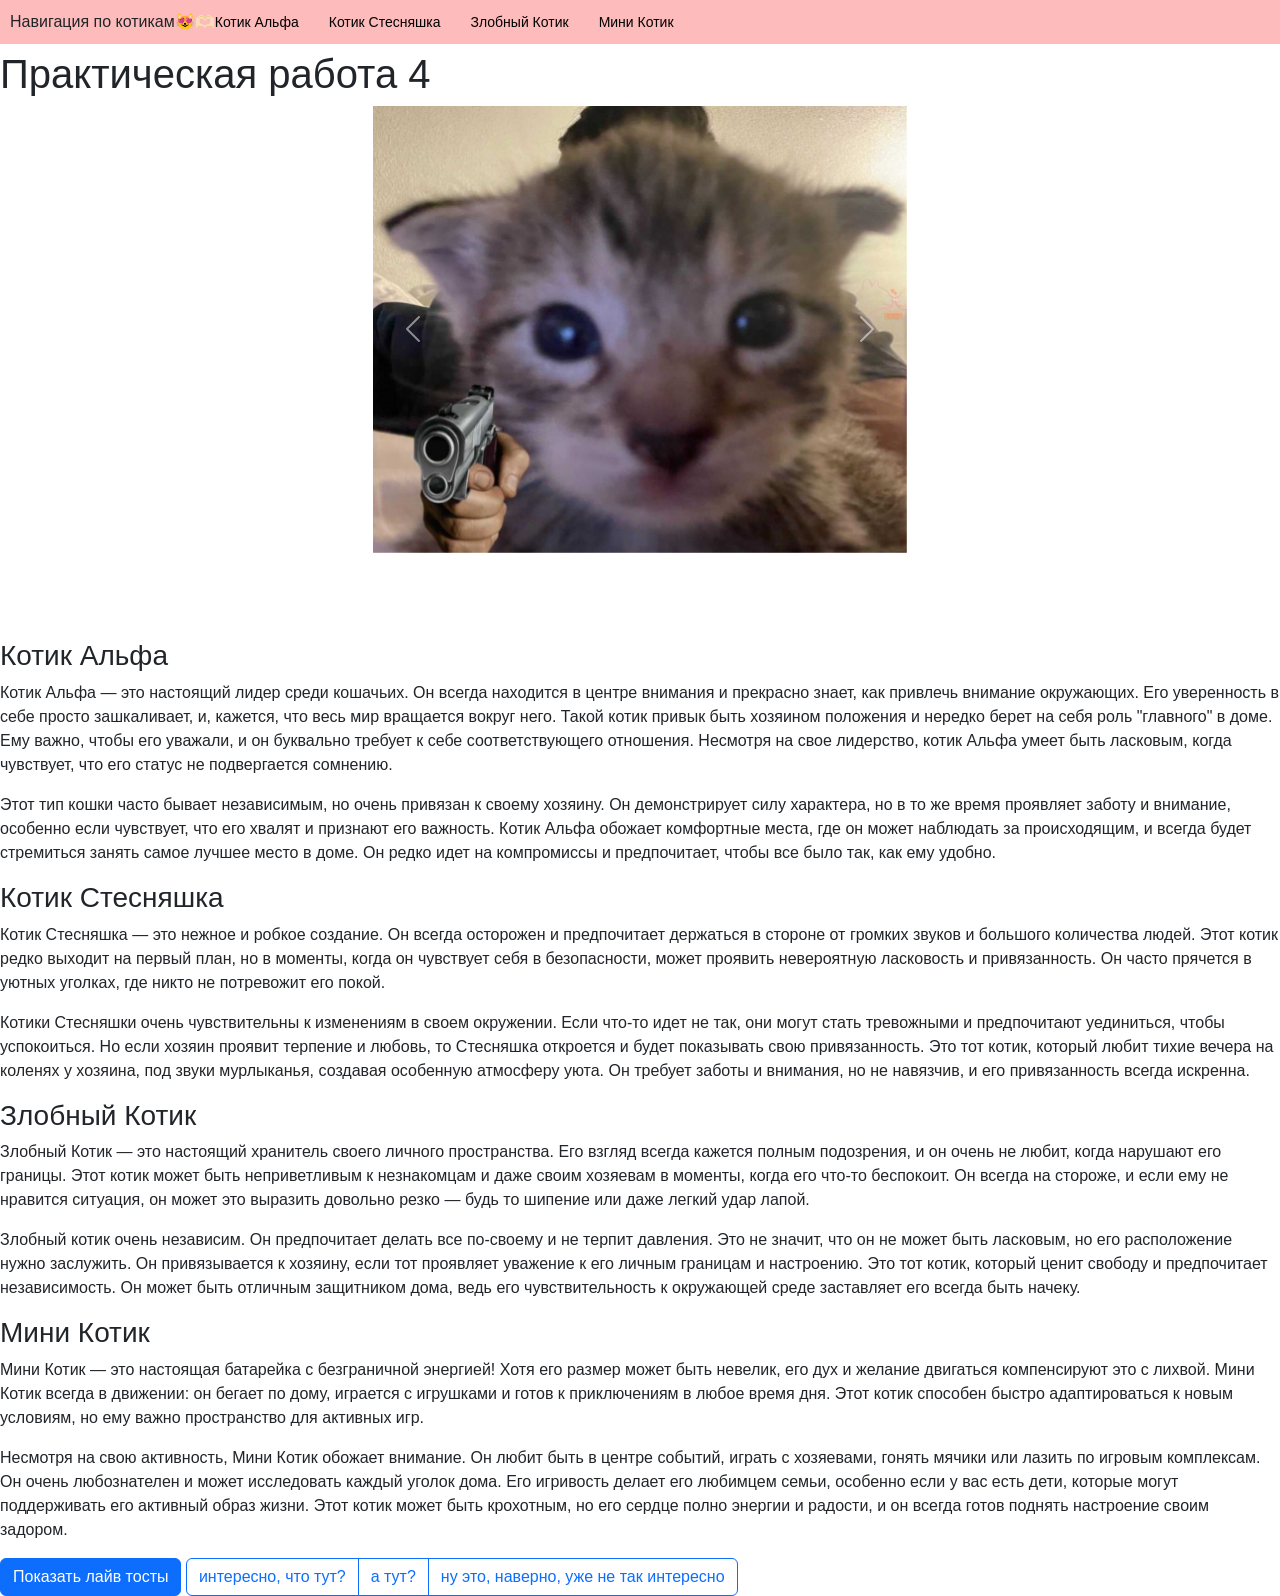
<file: pr4/index.html>
<!doctype html>
<html lang="ru">
<head>
    <!-- Обязательные метатеги -->
    <meta charset="utf-8">
    <meta name="viewport" content="width=device-width, initial-scale=1">

    <!-- Bootstrap CSS -->

    <link href="https://cdn.jsdelivr.net/npm/bootstrap@5.0.2/dist/css/bootstrap.min.css" rel="stylesheet" integrity="sha384-EVSTQN3/azprG1Anm3QDgpJLIm9Nao0Yz1ztcQTwFspd3yD65VohhpuuCOmLASjC" crossorigin="anonymous">

    <title>Практическая работа 4</title>
    <style>
        body {
            font-family: Arial, sans-serif;
        }
        nav {
            padding: 10px;
            top: 0;
            width: 100%;
            background-color: #febbbb; 
            position: fixed;
            z-index: 1000;
        }
        nav ul {
            list-style-type: none; 
            padding: 0;
            margin: 0;
            display: flex; /*выравнивание в строку*/
        }
        nav ul li {
            margin-right: 30px; 
        }
        nav ul li a {
            color: black; 
            text-decoration: none; 
            font-size: 14px;
        }
        
        nav ul li a.active {
            font-weight: bold;
            color: #FF4500; /*активный пункт-оранжевым*/
        }
        
        h1 {
            margin-top: 50px; 
        }
        .карусель {
            height: 400pt;
            width: 400pt;
            margin: 0 auto;
        }
    </style>

</head>
<body>
<!-- Панель навигации -->
<nav>
    <ul>
        <li1><a>Навигация по котикам😻🫶🏻</a></li1>
        <li><a href="#alpha">Котик Альфа</a></li>
        <li><a href="#shy">Котик Стесняшка</a></li>
        <li><a href="#angry">Злобный Котик</a></li>
        <li><a href="#mini">Мини Котик</a></li>
    </ul>
</nav>




   <h1>Практическая работа 4</h1>
    <!-- Вариант 1: Bootstrap в связке с Popper -->
    <script src="https://cdn.jsdelivr.net/npm/bootstrap@5.0.2/dist/js/bootstrap.bundle.min.js" integrity="sha384-MrcW6ZMFYlzcLA8Nl+NtUVF0sA7MsXsP1UyJoMp4YLEuNSfAP+JcXn/tWtIaxVXM" crossorigin="anonymous"></script>

    <!--карусель -->
    <div class="карусель">
        <div id="carouselExampleControls" class="carousel slide" data-bs-ride="carousel">
            <div class="carousel-inner">
                <div class="carousel-item active">
                    <img src="cat1.jpeg" class="d-block w-100" alt="...">
                </div>
                <div class="carousel-item">
                    <img src="cat2.jpeg" class="d-block w-100" alt="...">
                </div>
                <div class="carousel-item">
                    <img src="cat3.jpeg" class="d-block w-100" alt="...">
                </div>
            </div>
            <button class="carousel-control-prev" type="button" data-bs-target="#carouselExampleControls" data-bs-slide="prev">
                <span class="carousel-control-prev-icon" aria-hidden="true"></span>
                <span class="visually-hidden">Предыдущий</span>
            </button>
            <button class="carousel-control-next" type="button" data-bs-target="#carouselExampleControls" data-bs-slide="next">
                <span class="carousel-control-next-icon" aria-hidden="true"></span>
                <span class="visually-hidden">Следующий</span>
            </button>
        </div>
    </div>


    <div>
    <h3 id="alpha">Котик Альфа</h3>
    <p>Котик Альфа — это настоящий лидер среди кошачьих. Он всегда находится в центре внимания и прекрасно знает, как привлечь внимание окружающих. Его уверенность в себе просто зашкаливает, и, кажется, что весь мир вращается вокруг него. Такой котик привык быть хозяином положения и нередко берет на себя роль "главного" в доме. Ему важно, чтобы его уважали, и он буквально требует к себе соответствующего отношения. Несмотря на свое лидерство, котик Альфа умеет быть ласковым, когда чувствует, что его статус не подвергается сомнению.</p>
    <p>Этот тип кошки часто бывает независимым, но очень привязан к своему хозяину. Он демонстрирует силу характера, но в то же время проявляет заботу и внимание, особенно если чувствует, что его хвалят и признают его важность. Котик Альфа обожает комфортные места, где он может наблюдать за происходящим, и всегда будет стремиться занять самое лучшее место в доме. Он редко идет на компромиссы и предпочитает, чтобы все было так, как ему удобно.</p>

    <h3 id="shy">Котик Стесняшка</h3>
    <p>Котик Стесняшка — это нежное и робкое создание. Он всегда осторожен и предпочитает держаться в стороне от громких звуков и большого количества людей. Этот котик редко выходит на первый план, но в моменты, когда он чувствует себя в безопасности, может проявить невероятную ласковость и привязанность. Он часто прячется в уютных уголках, где никто не потревожит его покой.</p>
    <p>Котики Стесняшки очень чувствительны к изменениям в своем окружении. Если что-то идет не так, они могут стать тревожными и предпочитают уединиться, чтобы успокоиться. Но если хозяин проявит терпение и любовь, то Стесняшка откроется и будет показывать свою привязанность. Это тот котик, который любит тихие вечера на коленях у хозяина, под звуки мурлыканья, создавая особенную атмосферу уюта. Он требует заботы и внимания, но не навязчив, и его привязанность всегда искренна.</p>

    <h3 id="angry">Злобный Котик</h3>
    <p>Злобный Котик — это настоящий хранитель своего личного пространства. Его взгляд всегда кажется полным подозрения, и он очень не любит, когда нарушают его границы. Этот котик может быть неприветливым к незнакомцам и даже своим хозяевам в моменты, когда его что-то беспокоит. Он всегда на стороже, и если ему не нравится ситуация, он может это выразить довольно резко — будь то шипение или даже легкий удар лапой.</p>
    <p>Злобный котик очень независим. Он предпочитает делать все по-своему и не терпит давления. Это не значит, что он не может быть ласковым, но его расположение нужно заслужить. Он привязывается к хозяину, если тот проявляет уважение к его личным границам и настроению. Это тот котик, который ценит свободу и предпочитает независимость. Он может быть отличным защитником дома, ведь его чувствительность к окружающей среде заставляет его всегда быть начеку.</p>

    <h3 id="mini">Мини Котик</h3>
    <p>Мини Котик — это настоящая батарейка с безграничной энергией! Хотя его размер может быть невелик, его дух и желание двигаться компенсируют это с лихвой. Мини Котик всегда в движении: он бегает по дому, играется с игрушками и готов к приключениям в любое время дня. Этот котик способен быстро адаптироваться к новым условиям, но ему важно пространство для активных игр.</p>
    <p>Несмотря на свою активность, Мини Котик обожает внимание. Он любит быть в центре событий, играть с хозяевами, гонять мячики или лазить по игровым комплексам. Он очень любознателен и может исследовать каждый уголок дома. Его игривость делает его любимцем семьи, особенно если у вас есть дети, которые могут поддерживать его активный образ жизни. Этот котик может быть крохотным, но его сердце полно энергии и радости, и он всегда готов поднять настроение своим задором.</p>
    </div>
    
    <script>
        const sections = document.querySelectorAll('h3');
        const navLinks = document.querySelectorAll('nav ul li a'); 
    
        const observer = new IntersectionObserver(entries => {
            entries.forEach(entry => {
                const id = entry.target.getAttribute('id');
                const navLink = document.querySelector(`nav ul li a[href="#${id}"]`);
    
                if (entry.isIntersecting) {
                    navLinks.forEach(link => link.classList.remove('active'));
                    navLink.classList.add('active');// класс 'active' к текущей ссылке
                }
            });
        }, {
            rootMargin: '-50% 0px -50% 0px', // наблюдение, когда заголовок находится в центре экрана
            threshold: 0
        });
    
        sections.forEach(section => {
            observer.observe(section);
        });
    </script>



<!--всплыв сообщ-->
    <button type="button" class="btn btn-primary" id="liveToastBtn">Показать лайв тосты</button>

    <div class="position-fixed bottom-0 end-0 p-3" style="z-index: 11">
        <div id="liveToast" class="toast hide" role="alert" aria-live="assertive" aria-atomic="true">
            <div class="toast-header">
                <img src="cat4.gif" height="50pt" width="50pt" class="rounded me-2" alt="">
                <strong class="me-auto">хапи хапи тостик</strong>
                <small>только что</small>
                <button type="button" class="btn-close" data-bs-dismiss="toast" aria-label="Закрыть"></button>
            </div>
            <div class="toast-body">
              Ура! Это toast (жаль несъедобный)...
            </div>
        </div>
    </div>
<!--группа кнопок-->
    <div class="btn-group" role="group" aria-label="Basic outlined example">
      <button type="button" id="but1" class="btn btn-outline-primary">интересно, что тут?</button>
      <button type="button" id="but2" class="btn btn-outline-primary">а тут?</button>
      <button type="button" id="but3" class="btn btn-outline-primary">ну это, наверно, уже не так интересно</button>
    </div>
    <div class="position-fixed bottom-0 end-0 p-3" style="z-index: 11">
      <div id="toast1" class="toast hide" role="alert" aria-live="assertive" aria-atomic="true">
          <div class="toast-header">
              <img src="mops.gif" height="50pt" width="50pt" class="rounded me-2" alt="">
              <strong class="me-auto">🍞🍞🍞</strong>
              <small>только что</small>
              <button type="button" class="btn-close" data-bs-dismiss="toast" aria-label="Закрыть"></button>
          </div>
          <div class="toast-body">
            Ура! Это тоже toast (но, к сожалению, опять несъедобный)...
          </div>
        </div>
    </div>
    <div class="position-fixed bottom-0 end-0 p-3" style="z-index: 11">
      <div id="toast2" class="toast hide" role="alert" aria-live="assertive" aria-atomic="true">
          <div class="toast-header">
              <img src="cat5.gif" height="50pt" width="50pt" class="rounded me-2" alt="">
              <strong class="me-auto">мы (делаем практику)</strong>
              <small>только что</small>
              <button type="button" class="btn-close" data-bs-dismiss="toast" aria-label="Закрыть"></button>
          </div>
          <div class="toast-body">
            тяжело.... 
          </div>
        </div>
    </div>
    <div class="position-fixed bottom-0 end-0 p-3" style="z-index: 11">
      <div id="toast3" class="toast hide" role="alert" aria-live="assertive" aria-atomic="true">
          <div class="toast-header">
              <img src="cat6.gif" height="50pt" width="50pt" class="rounded me-2" alt="">
              <strong class="me-auto">не выдержали</strong>
              <small>только что</small>
              <button type="button" class="btn-close" data-bs-dismiss="toast" aria-label="Закрыть"></button>
          </div>
          <div class="toast-body">
            побежали кушать
          </div>
        </div>
    </div>

    <script>
      //настройка тоста
      function setupToast(triggerId, toastId) {
          var toastTrigger = document.getElementById(triggerId);
          var toastLiveExample = document.getElementById(toastId);

          if (toastTrigger) {
              toastTrigger.addEventListener('click', function () {
                  var toast = new bootstrap.Toast(toastLiveExample);
                  toast.show();
              });
          }
        }
      setupToast('liveToastBtn', 'liveToast');
      setupToast('but1', 'toast1');
      setupToast('but2', 'toast2');
      setupToast('but3', 'toast3');
  </script>

 
</body>
</html>
</file>
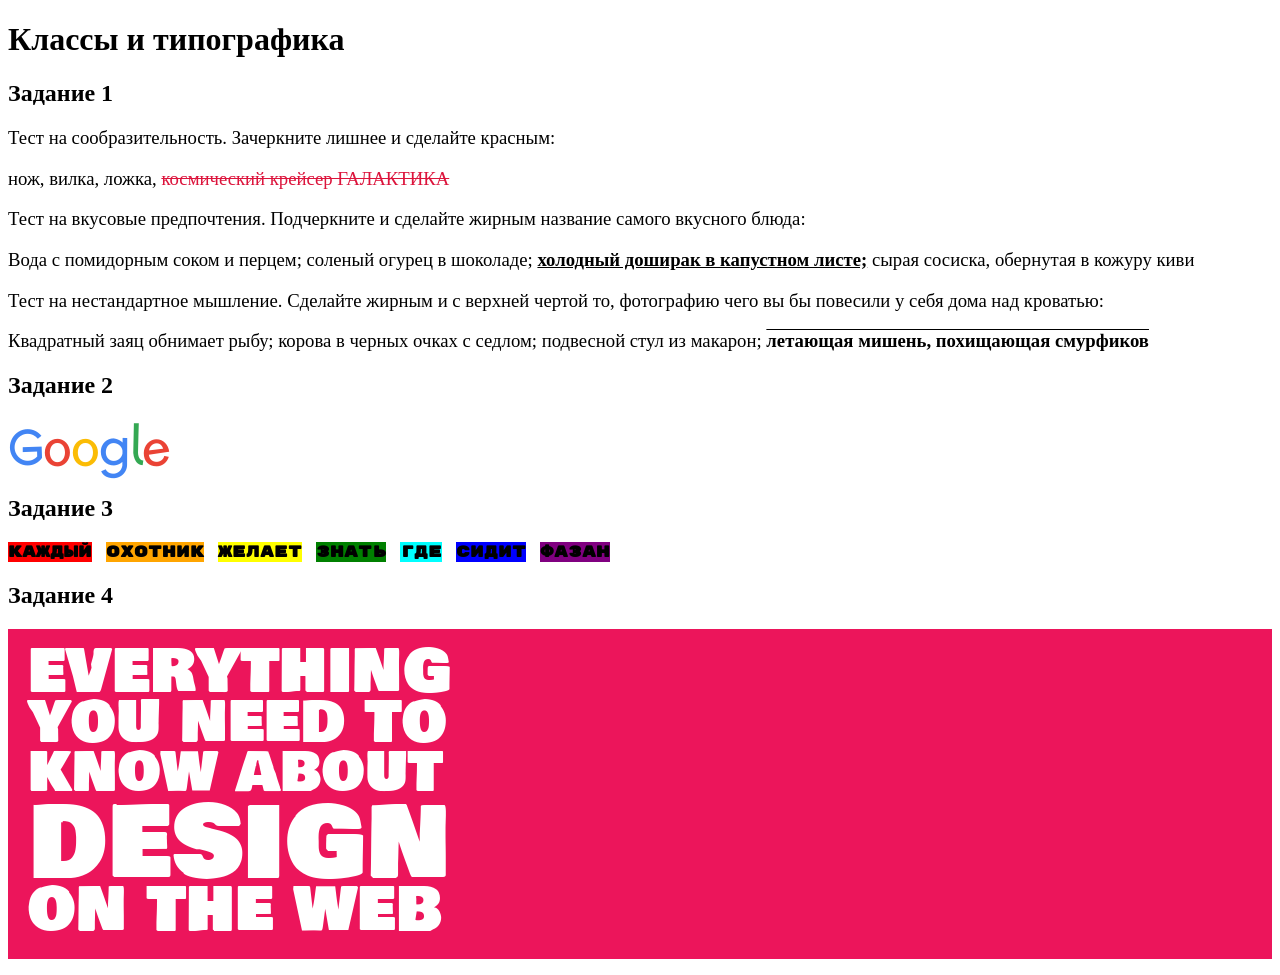
<file: пр1/index.html>
<!DOCTYPE html>
<html lang="ru">
    <head>
        <link rel="preconnect" href="https://fonts.googleapis.com">
<link rel="preconnect" href="https://fonts.gstatic.com" crossorigin>
<link href="https://fonts.googleapis.com/css2?family=McLaren&display=swap" rel="stylesheet">
<link rel="preconnect" href="https://fonts.googleapis.com">
<link rel="preconnect" href="https://fonts.gstatic.com" crossorigin>
<link href="https://fonts.googleapis.com/css2?family=McLaren&family=Rubik+Mono+One&display=swap" rel="stylesheet">
<link rel="preconnect" href="https://fonts.googleapis.com">
<link rel="preconnect" href="https://fonts.gstatic.com" crossorigin>
<link href="https://fonts.googleapis.com/css2?family=Bowlby+One+SC&family=McLaren&family=Rubik+Mono+One&display=swap" rel="stylesheet">        
<meta charset="UTF-8">
        <style>
            body {
                
            }
            h1 {
                font-weight: 900;
            }
            h2 {
                font-weight: 900;
            }
            h3 {
                font-weight: 100;
            }
            .p1 {
                font-weight: 900;
                text-decoration: underline;
            }
            .t1__ans1 {
                color:crimson;
                text-decoration: line-through;
            }
            .t1__ans2 {
                font-weight: 900;
                text-decoration: underline;
            }
            .t1__ans3 {
                font-weight: 900;
                text-decoration: overline;
            }
            .Google {
                font-family: 'McLaren';
                line-height: 0px;   
                font-size: 3rem;
                letter-spacing: -7px;
            }
            .ссылка {
                text-decoration: none;
            }
            .синий {
                color: rgb(66,133,244)
            }
            .красный {
                color: rgb(234,67,53)
            }
            .желтый {
                color: rgb(251,188,5)
            }
            .зеленый {
                color: rgb(52,168,83)
            }
            .радуга {
                font-weight: 900;
                font-family: 'Rubik Mono One';
            }
            .каждый {
                background-color: red;
            }
            .охотник {
                background-color:orange
            }
            .желает {
                background-color:yellow
            }
            .знать {
                background-color:green
            }
            .где {
                background-color:cyan
            }
            .сидит {
                background-color:blue
            }
            .фазан {
                background-color: purple
            }
            .сложно {
                background-color: #ec155b;
                font-family: 'Bowlby One SC';
                padding:20px;
                color: white;
            }
            .sp1{
                font-size: 50pt;
                line-height: 33pt;
            }
            .sp2{
                font-size: 48pt;
                line-height: 33pt;

            }
            .sp3{
                font-size: 46pt;
                line-height: 33pt;
            }
            .sp4{
                font-size: 84pt;
                line-height: 66pt;
            }
            .sp5{
                font-size: 51pt;
                line-height: 35pt;
            }
            

        </style>
    </head>

    <body>
    
        <h1>Классы и типографика</h1>
        <h2>Задание 1</h2>
        <h3>
            <p class="t1__header">Тест на сообразительность. Зачеркните лишнее и сделайте красным:</p> 

            <p> нож, вилка, ложка, <span class="t1__ans1"> космический крейсер ГАЛАКТИКА </span> </p>
            
            <p class="t1__header">Тест на вкусовые предпочтения. Подчеркните и сделайте жирным название самого вкусного блюда:</p> 
            
            <p> Вода с помидорным соком и перцем; соленый огурец в шоколаде; <span class="t1__ans2"> холодный доширак в капустном листе;</span> сырая сосиска, обернутая в кожуру киви </p>
            
            <p class="t1__header">Тест на нестандартное мышление. Сделайте жирным и с верхней чертой то, фотографию чего вы бы повесили у себя дома над кроватью:</p> 
            
            <p> Квадратный заяц обнимает рыбу; корова в черных очках с седлом; подвесной стул из макарон; <span class="t1__ans3"> летающая мишень, похищающая смурфиков </span> </p>
        </h3>
        <h2>Задание 2</h2>
        <p class="Google">
            <a class = "ссылка" href="https://fonts.google.com/selection/embed">
                <span class="синий">G</span>
                <span class="красный">o</span>
                <span class="желтый">o</span>
                <span class="синий">g</span>
                <span class="зеленый">l</span>
                <span class="красный">e</span>
            </a>
        </p>
        <h2>Задание 3</h2>
        <p class="радуга">
                <span class="каждый">каждый</span>
                <span class="охотник">охотник</span>
                <span class="желает">желает</span>
                <span class="знать">знать</span>
                <span class="где">где</span>
                <span class="сидит">сидит</span>
                <span class="фазан">фазан</span>
        </p>
        <h2>Задание 4</h2>
        <p class="сложно">
            <span class="sp1">everything</span><br>
            <span class="sp2">you need to</span><br>
            <span class="sp3">know about</span><br>
            <span class="sp4">design</span><br>
            <span class="sp5">on the web</span><br>
    </p>



       
    
    </body>
    </html>
</file>
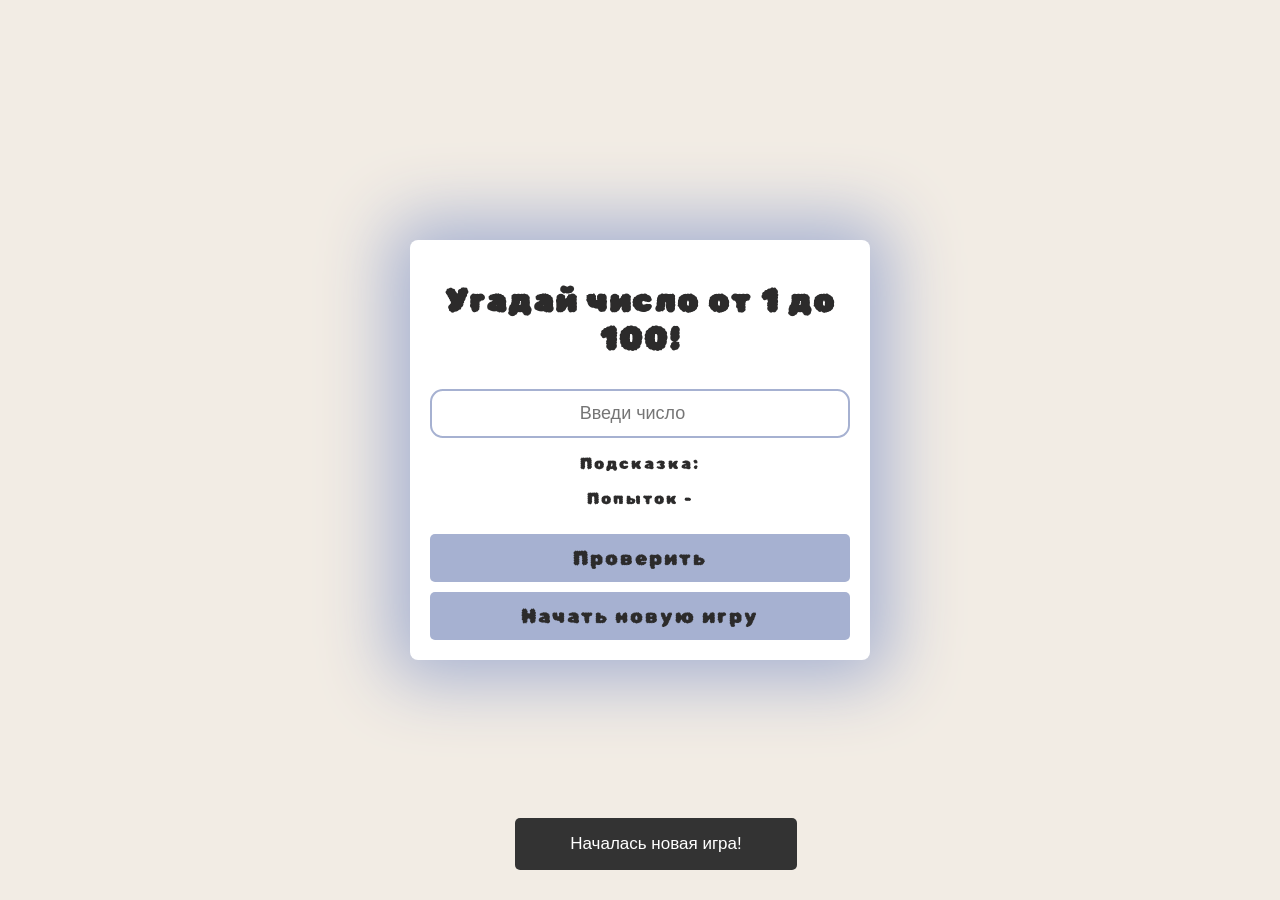
<file: пр5/index.html>
<!DOCTYPE html>
<html lang="ru">
<head>
    <meta charset="UTF-8">
    <meta name="viewport" content="width=device-width, initial-scale=1.0">
    <title>Угадай число</title>
    <link rel="stylesheet" href="style.css">
    <link rel="preconnect" href="https://fonts.googleapis.com">
<link rel="preconnect" href="https://fonts.gstatic.com" crossorigin>
<link href="https://fonts.googleapis.com/css2?family=Bowlby+One+SC&family=McLaren&family=Rubik+Bubbles&family=Rubik+Mono+One&display=swap" rel="stylesheet">
</head>
<body>
    <div class="game-container">
        <h1>Угадай число от 1 до 100!</h1>
        <input type="number" id="userInput" min="1" max="100" placeholder="Введи число" disabled />
        <p id="help">Подсказка - </p>
        <p id="attempt">Попыток - </p>
        <button onclick="checkGuess()">Проверить</button>
        <button onclick="startGame()">Начать новую игру</button>
    </div>
    
    <div id="toast" class="toast"></div>

    <script src="script.js"></script>
</body>
</html>
</file>
<file: пр5/style.css>
body {
    font-family: Arial, sans-serif;
    display: flex;
    justify-content: center;
    align-items: center;
    height: 100vh;
    margin: 0;
    background-color: #f2ece4;
}

.game-container {
    background-color: white;
    font-family: 'Rubik Bubbles', system-ui;
    color: #2c2b2b;
    letter-spacing: 2px;
    font-weight: 400;
    font-style: normal;
    padding: 20px;
    border-radius: 8px;
    box-shadow: 0 0 70px 20px #a6b1d1;
    text-align: center;
    width: 420px; /* Установим фиксированную ширину для контейнера */
}

input {
    padding: 12px 10px;
    font-size: 18px;
    margin-top: 10px;
    border: 2px solid #a6b1d1;
    border-radius: 0.8rem;
    width: 100%;  /* Поле ввода теперь на всю ширину контейнера */
    text-align: center;
    box-sizing: border-box; /* Чтобы не выходило за границы */
}

button {
    font-family: 'Rubik Bubbles', system-ui;
    letter-spacing: 2px;
    padding: 12px 20px;
    font-size: 20px;
    margin-top: 10px;
    background-color: #a6b1d1;
    color: #2c2b2b;
    border: none;
    border-radius: 5px;
    cursor: pointer;
    width: 100%; /* Кнопки растягиваются на всю ширину */
}

button:hover {
    background-color: #a6b1d1;
}

button:active {
    background-color: #a6b1d1;
}

/* Стиль для Toast уведомлений */
.toast {
    visibility: hidden;
    min-width: 250px;
    margin-left: -125px;
    background-color: #333;
    color: white;
    text-align: center;
    border-radius: 5px;
    padding: 16px;
    position: fixed;
    z-index: 1;
    bottom: 30px;
    left: 50%;
    font-size: 17px;
    opacity: 0;
    transition: opacity 0.5s ease-in-out;
}

.toast.show {
    visibility: visible;
    opacity: 1;
}
</file>
